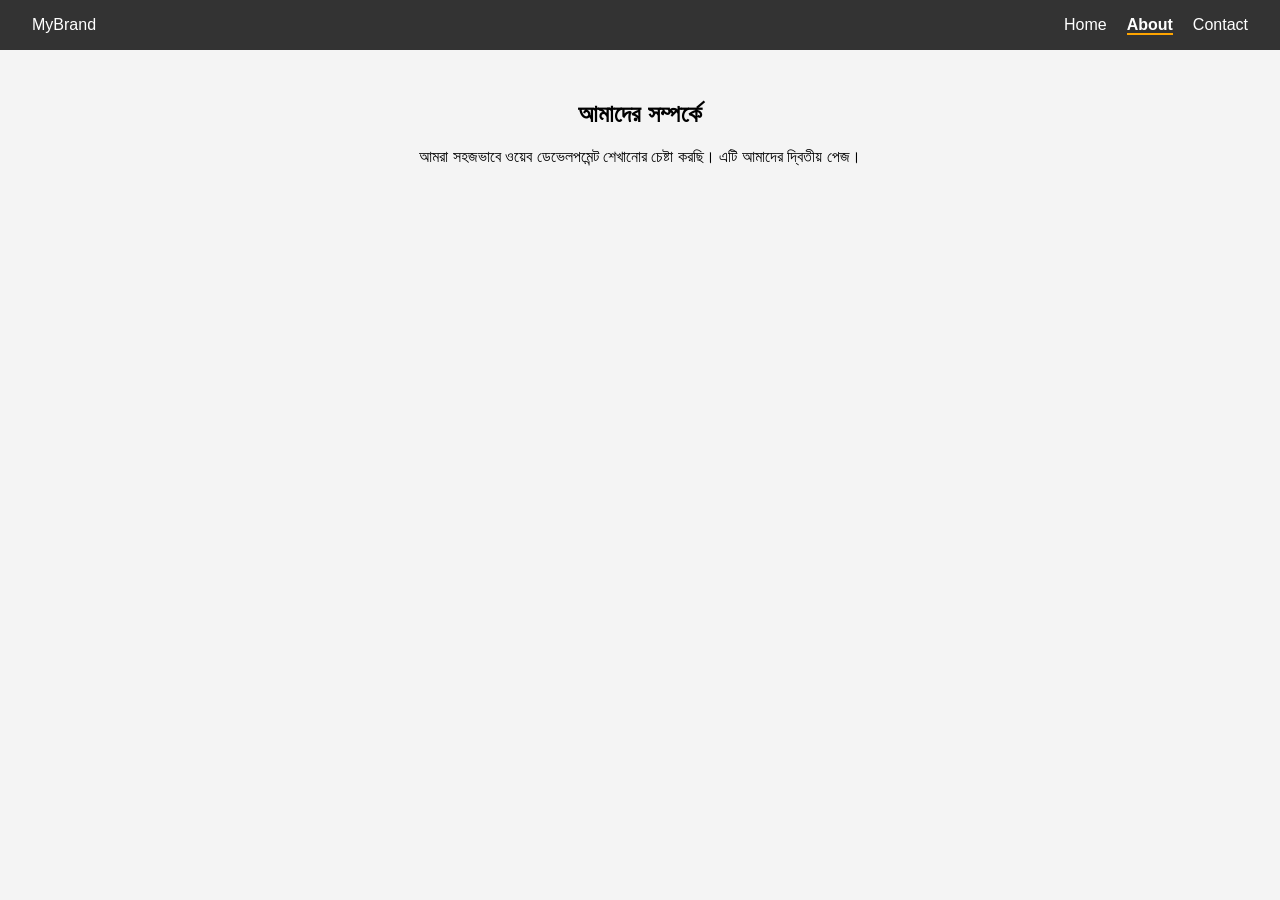
<file: about.html>
<!DOCTYPE html>
<html lang="en">
<head>
    <meta charset="UTF-8">
    <meta name="viewport" content="width=device-width, initial-scale=1.0">
    <title>About Us</title>
    <link rel="stylesheet" href="style.css">
</head>
<body>
    <nav>
        <div class="logo">MyBrand</div>
        <ul>
            <li><a href="index.html">Home</a></li>
            <li><a href="about.html" class="active">About</a></li>
            <li><a href="contact.html">Contact</a></li>
        </ul>
    </nav>

    <section class="content">
        <h2>আমাদের সম্পর্কে</h2>
        <p>আমরা সহজভাবে ওয়েব ডেভেলপমেন্ট শেখানোর চেষ্টা করছি। এটি আমাদের দ্বিতীয় পেজ।</p>
    </section>

    <script src="script.js"></script>
</body>
</html>
</file>
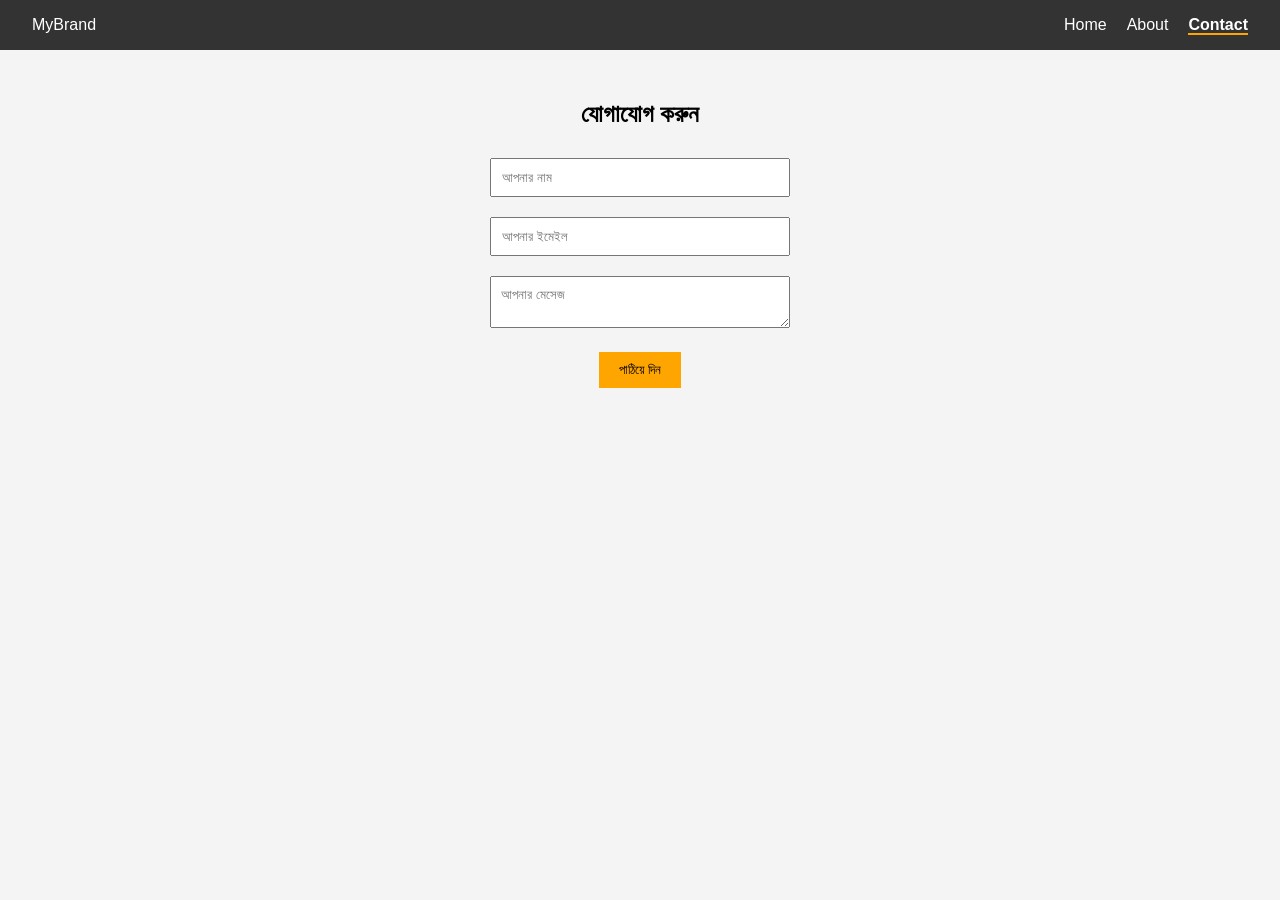
<file: contact.html>
<!DOCTYPE html>
<html lang="en">
<head>
    <meta charset="UTF-8">
    <meta name="viewport" content="width=device-width, initial-scale=1.0">
    <title>Contact Us</title>
    <link rel="stylesheet" href="style.css">
</head>
<body>
    <nav>
        <div class="logo">MyBrand</div>
        <ul>
            <li><a href="index.html">Home</a></li>
            <li><a href="about.html">About</a></li>
            <li><a href="contact.html" class="active">Contact</a></li>
        </ul>
    </nav>

    <section class="content">
        <h2>যোগাযোগ করুন</h2>
        <form id="contactForm">
            <input type="text" placeholder="আপনার নাম" required><br>
            <input type="email" placeholder="আপনার ইমেইল" required><br>
            <textarea placeholder="আপনার মেসেজ"></textarea><br>
            <button type="submit">পাঠিয়ে দিন</button>
        </form>
    </section>

    <script src="script.js"></script>
</body>
</html>
</file>
<file: style.css>
* {
    margin: 0;
    padding: 0;
    box-sizing: border-box;
    font-family: Arial, sans-serif;
}

body {
    background-color: #f4f4f4;
}

/* Navigation Bar */
nav {
    background: #333;
    color: #fff;
    display: flex;
    justify-content: space-between;
    padding: 1rem 2rem;
    align-items: center;
}

nav ul {
    display: flex;
    list-style: none;
}

nav ul li {
    margin-left: 20px;
}

nav ul li a {
    color: white;
    text-decoration: none;
}

nav ul li a.active {
    font-weight: bold;
    border-bottom: 2px solid orange;
}

/* Content Styling */
header, .content {
    text-align: center;
    padding: 50px 20px;
}

h1, h2 {
    margin-bottom: 20px;
}

button {
    padding: 10px 20px;
    background: orange;
    border: none;
    cursor: pointer;
    margin-top: 10px;
}

/* Contact Form */
form input, form textarea {
    width: 300px;
    padding: 10px;
    margin: 10px 0;
}
</file>
